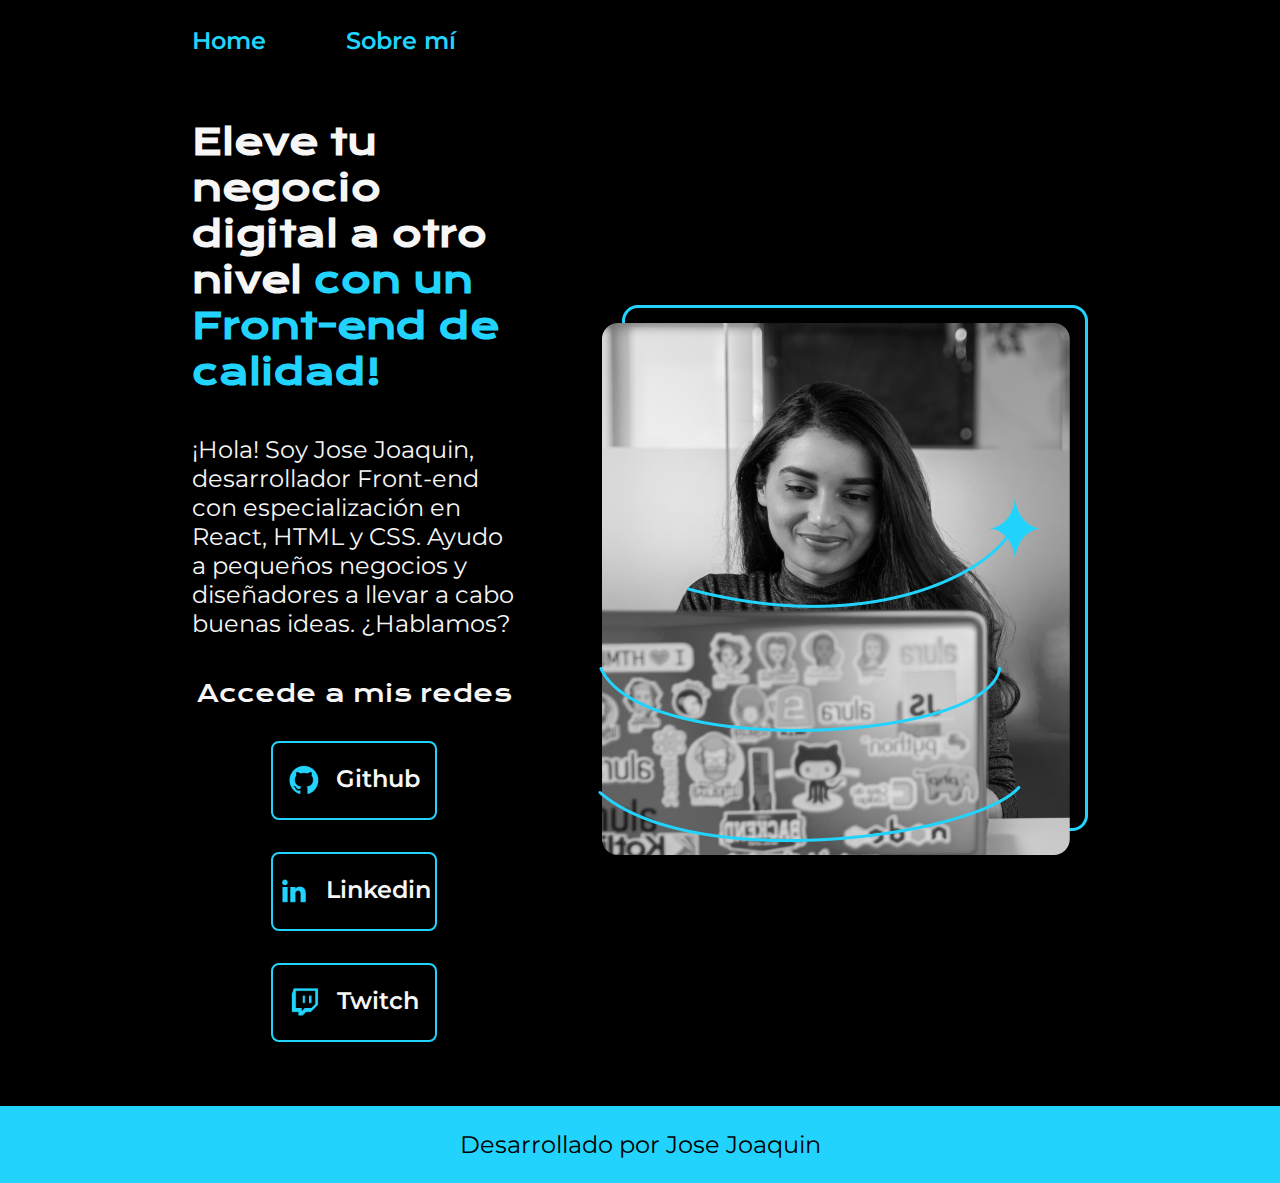
<file: index.html>
<!DOCTYPE html>
<html lang="es-mx">
<head>
    <meta charset="UTF-8"> 
    <meta http-equiv="X-UA-Compatible" content="IE=edge">
    <meta name="viewport" content="width=device-width, initial-scale=1.0">
    <title>Portafolio</title>
    <link rel="stylesheet" href="styles/style.css">

</head>
<body>
    <header class="header">
        <nav class="header__menu">
            <a class="header__menu__link" href="index.html">Home</a>
            <a class="header__menu__link" href="about.html">Sobre mí</a>
        </nav>
    </header>
    <main class="presentacion">
        <section class="presentacion__contenido">
            <h1 class="presentacion__contenido__titulo">
                Eleve tu negocio digital a otro nivel 
                <strong class="titulo-destaque">con un Front-end de calidad!
                </strong></h1>
                <p class="presentacion__contenido__texto">¡Hola! Soy Jose Joaquin, desarrollador Front-end con
                    especialización en React, HTML y CSS. Ayudo a pequeños
                    negocios y diseñadores a llevar a cabo buenas ideas.
                    ¿Hablamos?

                </p>
                <div class="presentacion__enlaces">
                    <h2 class="presentacion__enlaces__subtitulo">Accede a mis redes</h2>
                    <a class="presentacion__enlaces__link" href="https://github.com/">
                        <img src="./assets/github.png">
                        Github
                    </a>
                    <a class="presentacion__enlaces__link" href="https://linkedin.com/in/">
                        <img src="./assets/linkedin.png">
                        Linkedin
                    </a>
                    <a class="presentacion__enlaces__link" href="https://twitch.tv/">
                        <img src="./assets/twitch.png">
                        Twitch
                    </a>
                </div>
               
        </section>
            <img class="presentacion__imagenes" src="./assets/Imagen.png" alt="Foto de Ana García desarrolando un proyecto">
    </main>
    <footer class="footer">
        <p>Desarrollado por Jose Joaquin</p>
    </footer>
</body>
</html>
</file>
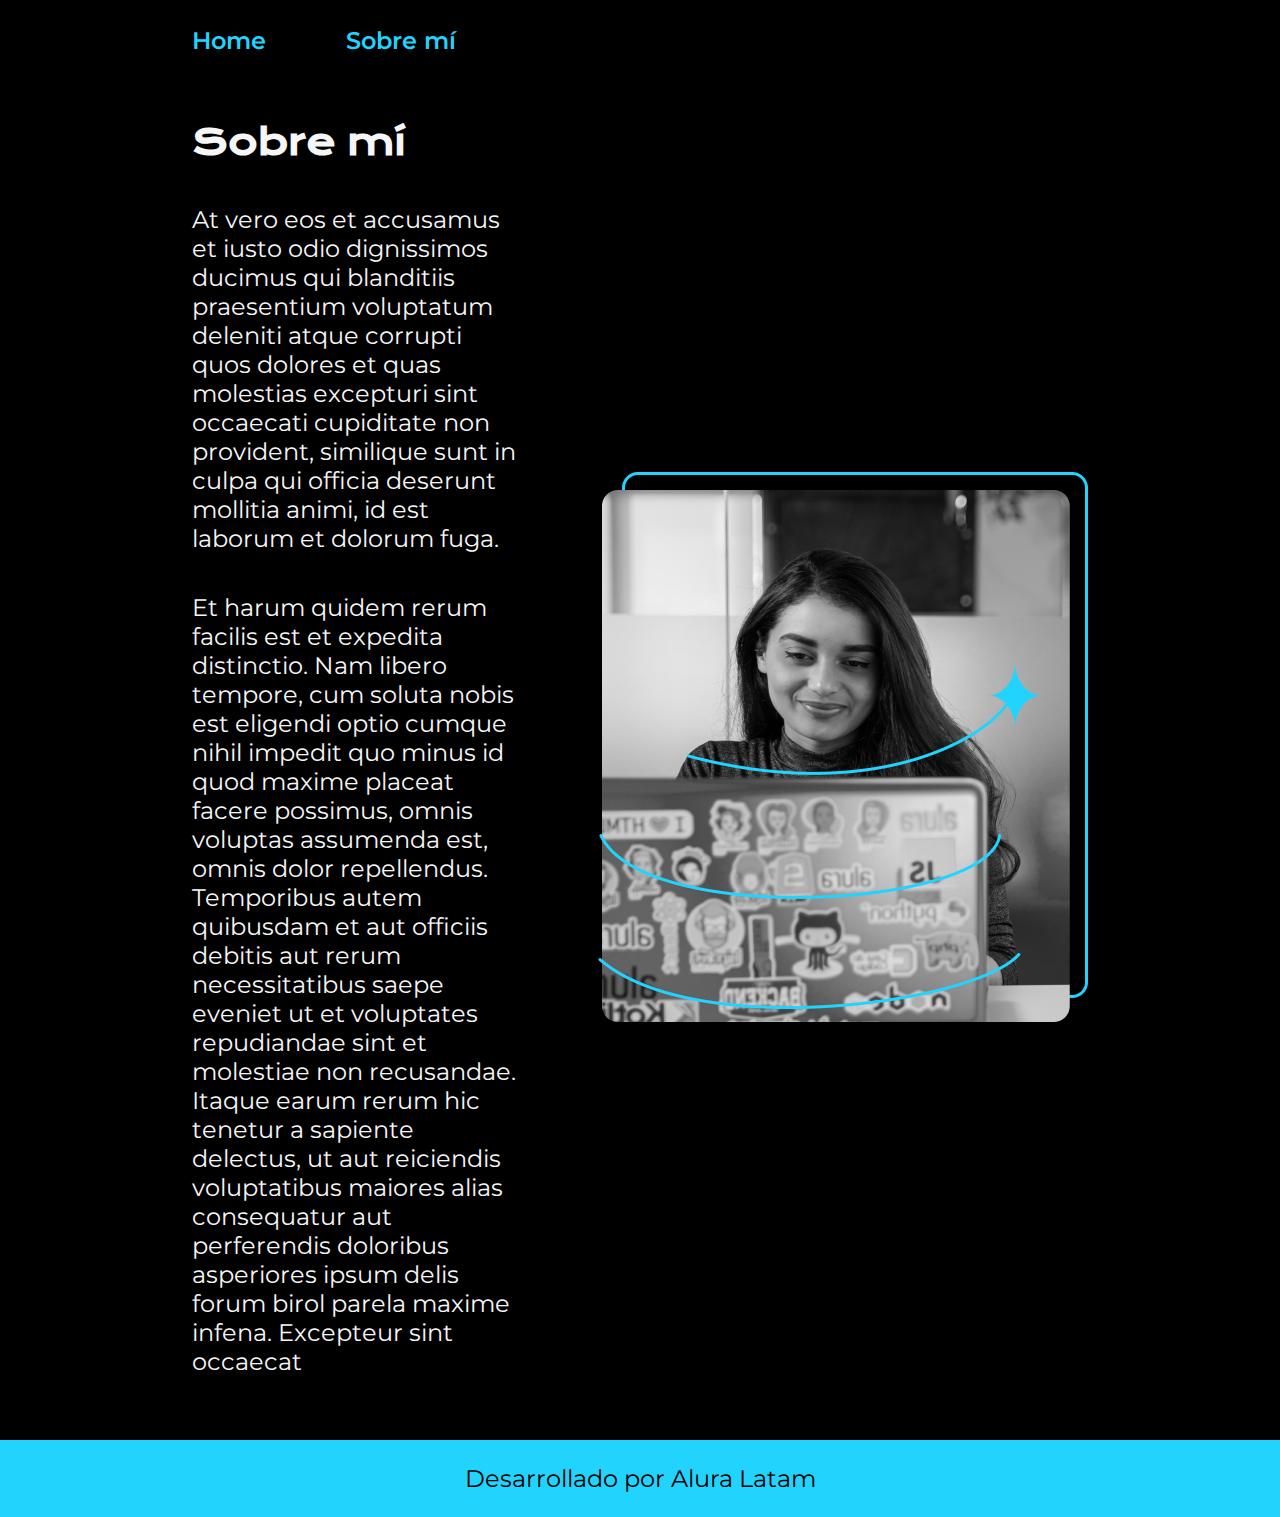
<file: about.html>
<!DOCTYPE html>
<html lang="es-mx">
<head>
    <meta charset="UTF-8">
    <meta name="viewport" content="width=device-width, initial-scale=1.0">
    <title>Portafolio</title>
    <link rel="stylesheet" href="styles/style.css">

</head>
<body>
    <header class="header">
        <nav class="header__menu">
            <a class="header__menu__link" href="index.html">Home</a>
            <a class="header__menu__link" href="about.html">Sobre mí</a>
        </nav>
    </header>
    <main class="presentacion">
        <section class="presentacion__contenido">
            <h1 class="presentacion__contenido__titulo">Sobre mí</h1>
                <p class="presentacion__contenido__texto">At vero eos et accusamus et iusto odio dignissimos ducimus qui blanditiis praesentium voluptatum deleniti
                    atque corrupti quos dolores et quas molestias excepturi sint occaecati cupiditate non provident,
                    similique sunt in culpa qui officia deserunt mollitia animi, id est laborum et dolorum fuga.

                </p>
                <p class="presentacion__contenido__texto">
                    Et harum quidem rerum facilis est et expedita distinctio. Nam libero tempore, cum soluta nobis est
                    eligendi optio cumque nihil impedit quo minus id quod maxime placeat facere possimus, omnis voluptas
                    assumenda est, omnis dolor repellendus. Temporibus autem quibusdam et aut officiis debitis aut rerum
                    necessitatibus saepe eveniet ut et voluptates repudiandae sint et molestiae non recusandae. Itaque earum
                    rerum hic tenetur a sapiente delectus, ut aut reiciendis voluptatibus maiores alias consequatur aut
                    perferendis doloribus asperiores ipsum delis forum birol parela maxime infena. Excepteur sint occaecat
                </p>
               
        </section>
            <img class="presentacion__imagenes" src="./assets/Imagen.png" alt="Foto de Ana García desarrolando un proyecto">
    </main>
    <footer class="footer">
        <p>Desarrollado por Alura Latam</p>
    </footer>
    
</body>
</html>
</file>
<file: styles/style.css>
@import url('https://fonts.googleapis.com/css2?family=Krona+One&family=Montserrat:wght@400;600&display=swap');


:root {
    --color-primario: #000000;
    --color-secundario: #F6F6F6;
    --color-terciario: #22D4FD;
    --color-hover: #272727;

    --fuente-krona: 'Krona One', sans-serif;
    --fuente-montserrat: 'Montserrat', sans-serif;
}

* {
    padding: 0;
    margin:0;
}

body{
    box-sizing: border-box;
    background-color: var(--color-primario);
    color: var(--color-secundario);
}

.header{
    padding: 2% 0% 0% 15%;
}

.header__menu{
    display: flex;
    gap: 80px;
}
.header__menu__link{
    font-family: var(--fuente-montserrat);
    font-size: 1.5rem;
    font-weight: 600;
    color: var(--color-terciario);
    text-decoration: none;

}



.presentacion {
    padding: 5% 15%;
    display: flex;
    align-items: center;
    justify-content: space-between;
    gap: 82px;
}

.presentacion__contenido{
    width: 50%;
    display: flex;
    flex-direction: column;
    gap: 40px;
}


.presentacion__contenido__titulo{
    font-size: 2.25rem;
    font-family: var(--fuente-krona);
}

.titulo-destaque {
    color: var(--color-terciario); ;
}

.presentacion__contenido__texto{
    font-size: 1.5rem;
    font-family: var(--fuente-montserrat);
}

.presentacion__enlaces{
    display: flex;
    flex-direction: column;
    justify-content: space-between;
    align-items: center;
    gap: 32px;
}

.presentacion__enlaces__subtitulo{
    font-family: var(--fuente-krona);
    font-weight: 400;
    font-size: 1.5rem;
}
.presentacion__enlaces__link{
      display: flex;
      justify-content: center;
      gap: 16px;
      border: 2px solid var(--color-terciario);
      width: 50%;
      text-align: center;
      border-radius: 8px;
      font-size: 1.5rem;
      font-weight: 600;
      padding: 21.5px 0;
      text-decoration: none;
      color: var(--color-secundario);
      font-family: var(--fuente-montserrat);
}

.presentacion__enlaces__link:hover{
    background-color: var(--color-hover);
}

.presentacion__imagen{
    width: 50%;
}

.footer{
    color:var(--color-primario);
    background-color: var(--color-terciario);
    padding: 24px;
    text-align: center;
    font-family: var(--fuente-montserrat);
    font-size: 1.5rem;
    font-weight: 400;
}

@media (max-width: 1200px) {

    .header{
        padding: 10%;
    }

    .header__menu{
        justify-content: center;
    }
    .presentacion {
        flex-direction: column-reverse;
        align-items: center; 
        padding: 5%;
    }

    .presentacion__contenido{
        width: auto;
    }


}
</file>
